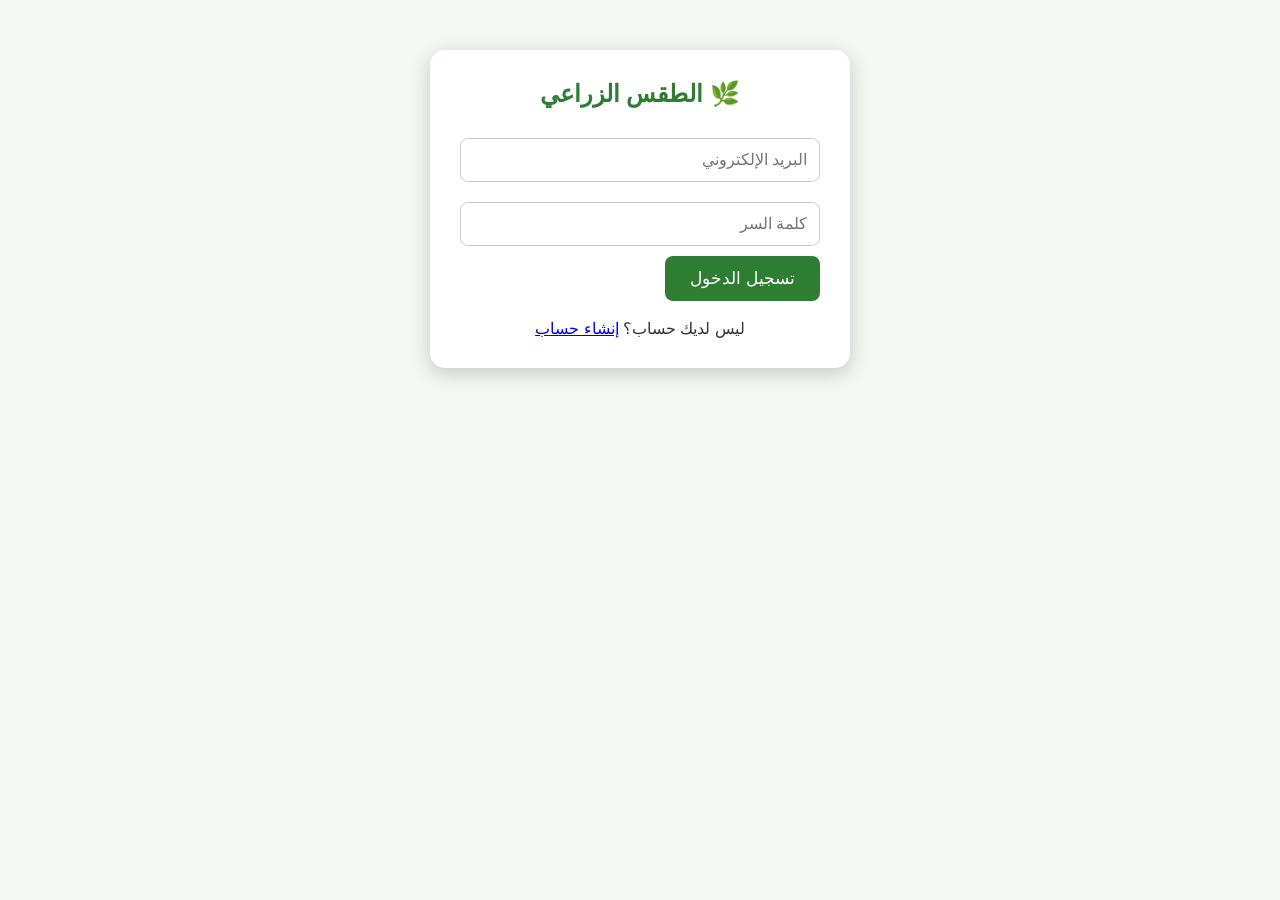
<file: index.html>
<!DOCTYPE html>
<html lang="ar" dir="rtl">

<head>

<meta charset="UTF-8">

<meta name="viewport" content="width=device-width, initial-scale=1.0">

<title>تسجيل الدخول | الطقس الزراعي</title>

<link rel="stylesheet" href="css/style.css">

</head>

<body>

<div class="container">

<h2>🌿 الطقس الزراعي</h2>

<form id="loginForm">

<input
type="email"
placeholder="البريد الإلكتروني"
required>

<input
type="password"
placeholder="كلمة السر"
required>

<button type="submit">
تسجيل الدخول
</button>

</form>

<br>

<p style="text-align:center;">

ليس لديك حساب؟

<a href="register.html">

إنشاء حساب

</a>

</p>

</div>

<script src="js/script.js"></script>

</body>

</html>
</file>
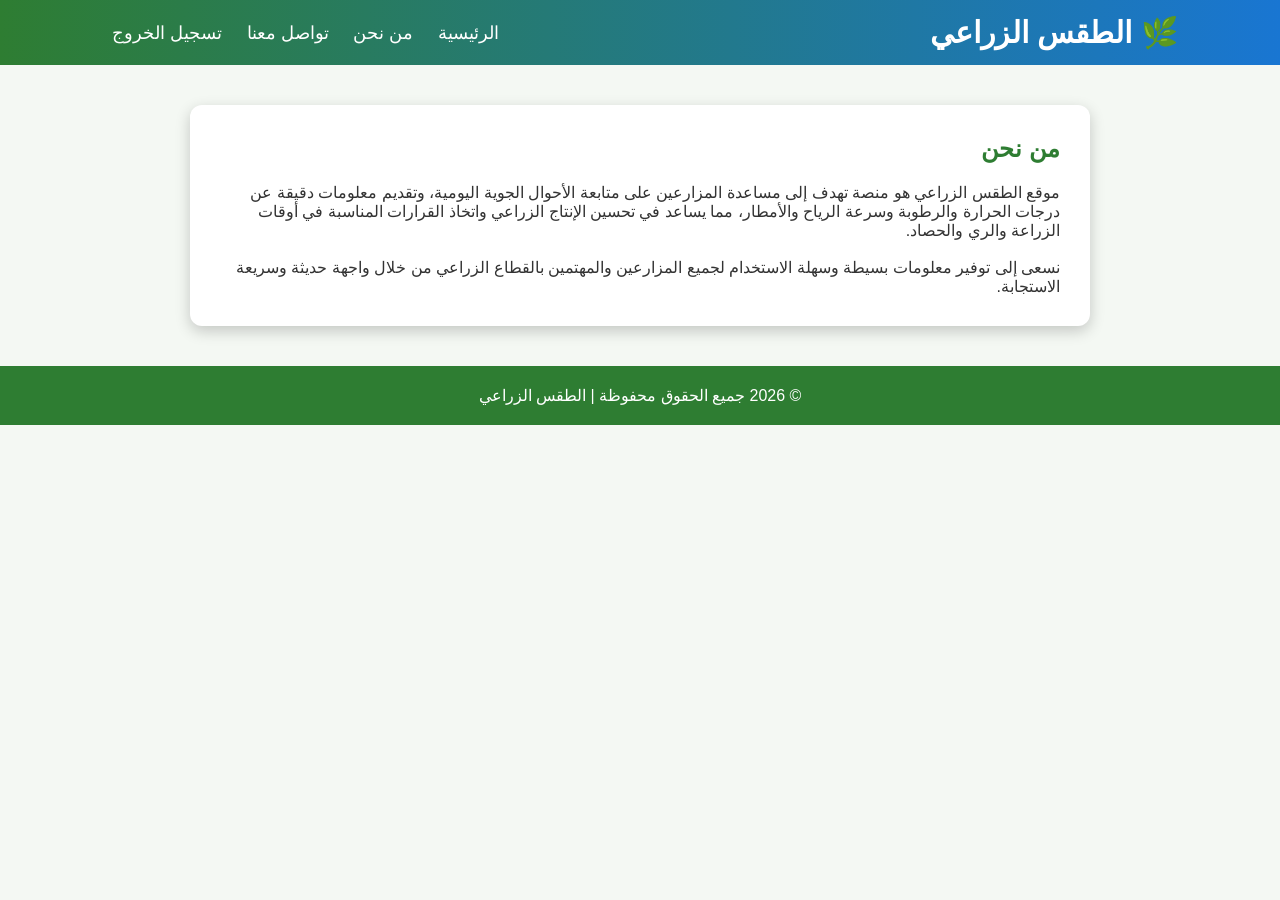
<file: about.html>
<!DOCTYPE html>
<html lang="ar" dir="rtl">

<head>
<meta charset="UTF-8">
<meta name="viewport" content="width=device-width, initial-scale=1.0">

<title>من نحن | الطقس الزراعي</title>

<link rel="stylesheet" href="css/style.css">
</head>

<body>

<header>

<h1>🌿 الطقس الزراعي</h1>

<nav>
<a href="home.html">الرئيسية</a>
<a href="about.html">من نحن</a>
<a href="contact.html">تواصل معنا</a>
<a href="#" onclick="logout()">تسجيل الخروج</a>
</nav>

</header>

<section class="content">

<h2>من نحن</h2>

<p>
موقع الطقس الزراعي هو منصة تهدف إلى مساعدة المزارعين على متابعة الأحوال الجوية اليومية، وتقديم معلومات دقيقة عن درجات الحرارة والرطوبة وسرعة الرياح والأمطار، مما يساعد في تحسين الإنتاج الزراعي واتخاذ القرارات المناسبة في أوقات الزراعة والري والحصاد.
</p>

<br>

<p>
نسعى إلى توفير معلومات بسيطة وسهلة الاستخدام لجميع المزارعين والمهتمين بالقطاع الزراعي من خلال واجهة حديثة وسريعة الاستجابة.
</p>

</section>

<footer>

<p>© 2026 جميع الحقوق محفوظة | الطقس الزراعي</p>

</footer>

<script src="script.js"></script>

</body>

</html>
</file>
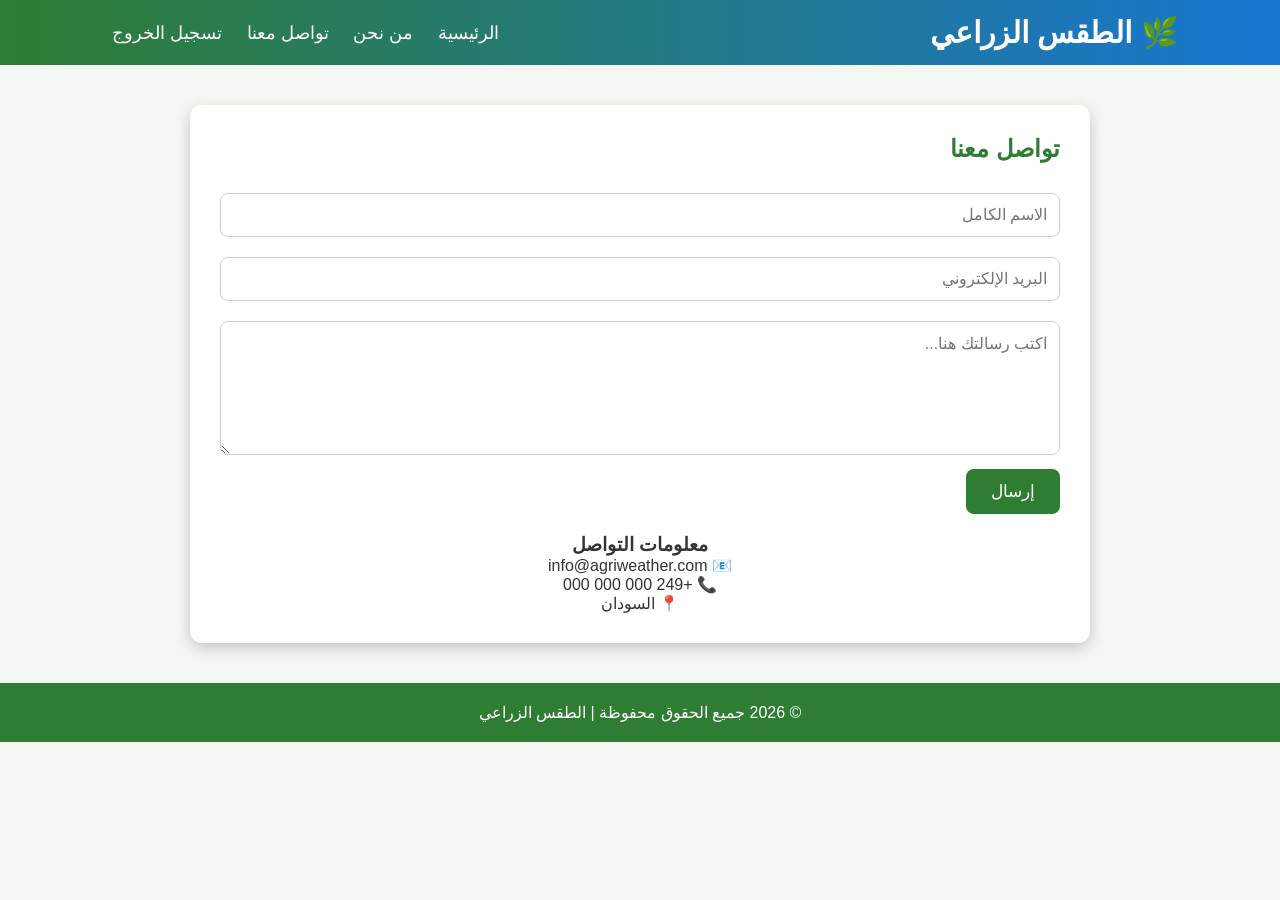
<file: contact.html>
<!DOCTYPE html>
<html lang="ar" dir="rtl">

<head>
<meta charset="UTF-8">
<meta name="viewport" content="width=device-width, initial-scale=1.0">

<title>تواصل معنا | الطقس الزراعي</title>

<link rel="stylesheet" href="css/style.css">

</head>

<body>

<header>

<h1>🌿 الطقس الزراعي</h1>

<nav>

<a href="home.html">الرئيسية</a>
<a href="about.html">من نحن</a>
<a href="contact.html">تواصل معنا</a>
<a href="#" onclick="logout()">تسجيل الخروج</a>

</nav>

</header>

<section class="content">

<h2>تواصل معنا</h2>

<form id="contactForm">

<input type="text" placeholder="الاسم الكامل" required>

<input type="email" placeholder="البريد الإلكتروني" required>

<textarea placeholder="اكتب رسالتك هنا..." rows="6" required></textarea>

<button type="submit">إرسال</button>

</form>

<div class="contact-info">

<h3>معلومات التواصل</h3>

<p>📧 info@agriweather.com</p>

<p>📞 +249 000 000 000</p>

<p>📍 السودان</p>

</div>

</section>

<footer>

<p>© 2026 جميع الحقوق محفوظة | الطقس الزراعي</p>

</footer>

<script src="script.js"></script>

</body>

</html>
</file>
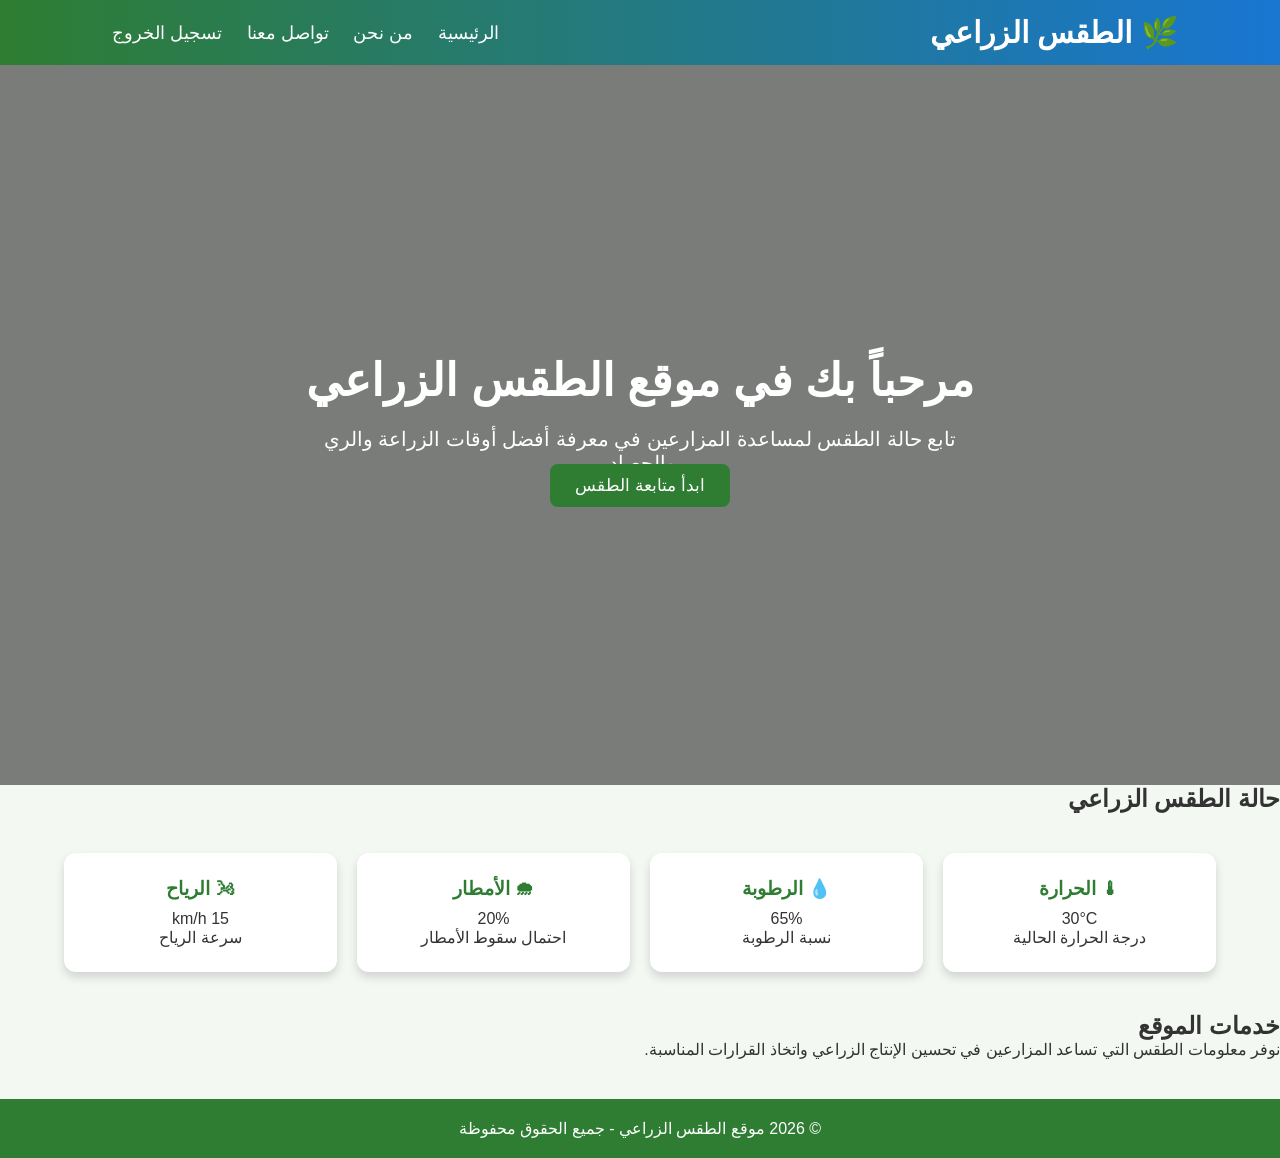
<file: home.html>
<!DOCTYPE html>
<html lang="ar" dir="rtl">

<head>

<meta charset="UTF-8">

<meta name="viewport" content="width=device-width, initial-scale=1.0">

<title>الصفحة الرئيسية | الطقس الزراعي</title>

<link rel="stylesheet" href="css/style.css">

</head>


<body>


<header>

<h1>🌿 الطقس الزراعي</h1>

<nav>

<a href="home.html">الرئيسية</a>

<a href="about.html">من نحن</a>

<a href="contact.html">تواصل معنا</a>

<a href="index.html">تسجيل الخروج</a>

</nav>

</header>



<section class="hero">

<div>

<h2>مرحباً بك في موقع الطقس الزراعي</h2>

<p>
تابع حالة الطقس لمساعدة المزارعين في معرفة أفضل أوقات الزراعة والري والحصاد.
</p>

<a href="#" class="btn">
ابدأ متابعة الطقس
</a>

</div>

</section>




<section class="weather">

<h2>حالة الطقس الزراعي</h2>


<div class="cards">


<div class="card">

<h3>🌡 الحرارة</h3>

<p>30°C</p>

<span>درجة الحرارة الحالية</span>

</div>



<div class="card">

<h3>💧 الرطوبة</h3>

<p>65%</p>

<span>نسبة الرطوبة</span>

</div>




<div class="card">

<h3>🌧 الأمطار</h3>

<p>20%</p>

<span>احتمال سقوط الأمطار</span>

</div>




<div class="card">

<h3>🌬 الرياح</h3>

<p>15 km/h</p>

<span>سرعة الرياح</span>

</div>


</div>

</section>




<section class="info">


<h2>خدمات الموقع</h2>


<p>
نوفر معلومات الطقس التي تساعد المزارعين في تحسين الإنتاج الزراعي واتخاذ القرارات المناسبة.
</p>


</section>




<footer>

<p>
© 2026 موقع الطقس الزراعي - جميع الحقوق محفوظة
</p>

</footer>



</body>

</html>
</file>
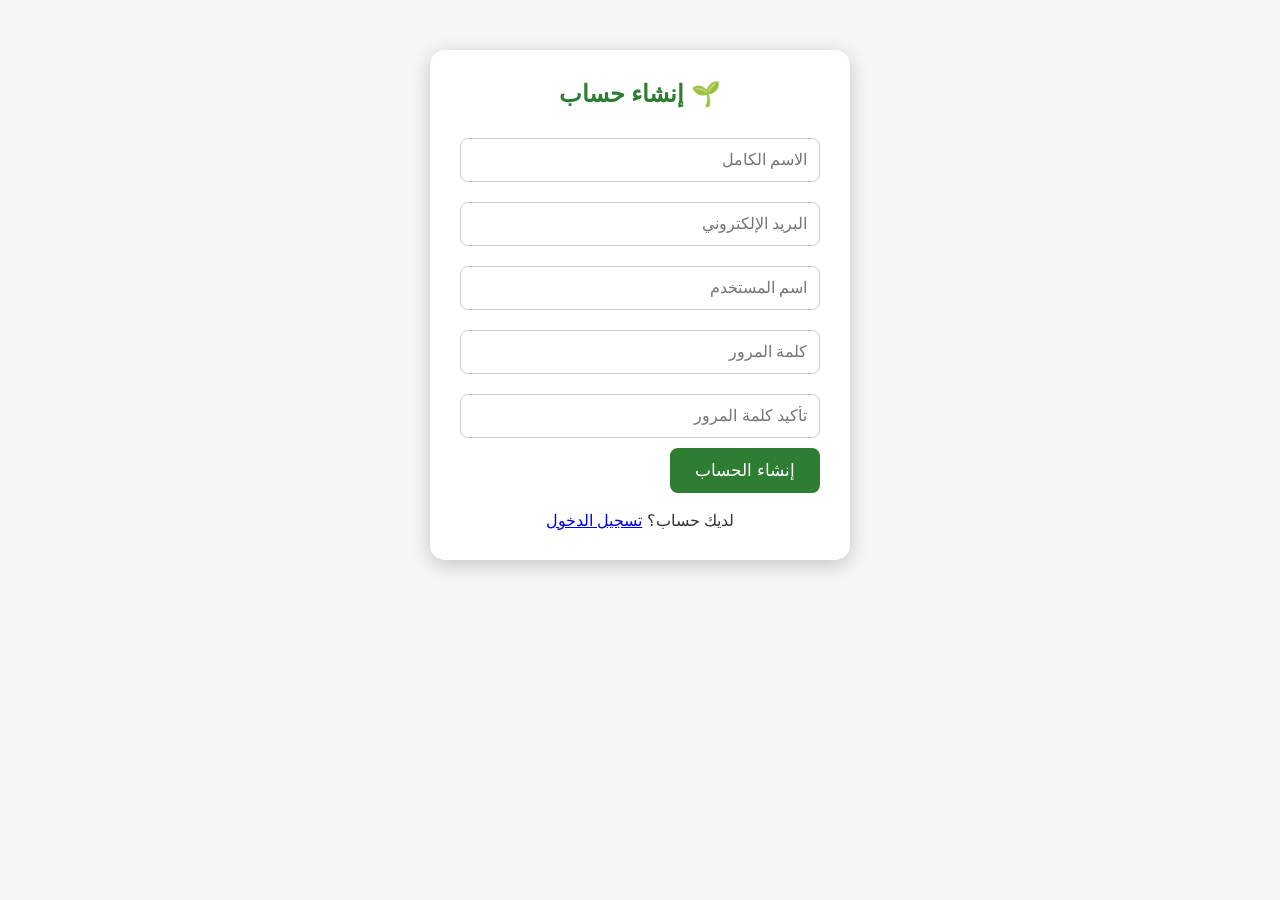
<file: register.html>
<!DOCTYPE html>
<html lang="ar" dir="rtl">

<head>

<meta charset="UTF-8">
<meta name="viewport" content="width=device-width, initial-scale=1.0">

<title>إنشاء حساب | الطقس الزراعي</title>

<link rel="stylesheet" href="css/style.css">

</head>

<body>

<div class="container">

<h2>🌱 إنشاء حساب</h2>

<form id="registerForm">

<input type="text" placeholder="الاسم الكامل" required>

<input type="email" placeholder="البريد الإلكتروني" required>

<input type="text" placeholder="اسم المستخدم" required>

<input
id="password"
type="password"
placeholder="كلمة المرور"
required>

<input
id="confirmPassword"
type="password"
placeholder="تأكيد كلمة المرور"
required>

<button type="submit">

إنشاء الحساب

</button>

</form>

<br>

<p style="text-align:center;">

لديك حساب؟

<a href="index.html">

تسجيل الدخول

</a>

</p>

</div>

<script src="js/script.js"></script>

</body>

</html>
</file>
<file: css/style.css>
/* =======================
   إعدادات عامة
======================= */

*{
    margin:0;
    padding:0;
    box-sizing:border-box;
    font-family:Arial, sans-serif;
}

body{
    background:#f4f8f3;
    color:#333;
}

/* =======================
   Header
======================= */

header{
    background:linear-gradient(90deg,#2E7D32,#1976D2);
    color:white;
    padding:15px 8%;
    display:flex;
    justify-content:space-between;
    align-items:center;
    flex-wrap:wrap;
}

header h1{
    font-size:30px;
}

nav a{
    color:white;
    text-decoration:none;
    margin:10px;
    font-size:18px;
    transition:.3s;
}

nav a:hover{
    color:yellow;
}

/* =======================
   Hero
======================= */

.hero{
    min-height:80vh;
    display:flex;
    justify-content:center;
    align-items:center;
    flex-direction:column;
    text-align:center;
    padding:20px;
    color:white;
    background:linear-gradient(rgba(0,0,0,.5),rgba(0,0,0,.5)),
    url("https://images.unsplash.com/photo-1464226184884-fa280b87c399") center/cover;
}

.hero h2{
    font-size:45px;
    margin-bottom:20px;
}

.hero p{
    font-size:20px;
    max-width:700px;
}

/* =======================
   Buttons
======================= */

.btn,
button{
    background:#2E7D32;
    color:white;
    padding:12px 25px;
    border:none;
    border-radius:8px;
    cursor:pointer;
    font-size:17px;
    text-decoration:none;
    transition:.3s;
}

.btn:hover,
button:hover{
    background:#1B5E20;
}

/* =======================
   Login & Register
======================= */

.container{
    width:100%;
    max-width:420px;
    margin:50px auto;
    background:white;
    padding:30px;
    border-radius:15px;
    box-shadow:0 5px 20px rgba(0,0,0,.2);
}

.container h2{
    text-align:center;
    color:#2E7D32;
    margin-bottom:20px;
}

input,
textarea{
    width:100%;
    padding:12px;
    margin:10px 0;
    border:1px solid #ccc;
    border-radius:8px;
    font-size:16px;
}

/* =======================
   Cards
======================= */

.cards{
    width:90%;
    margin:40px auto;
    display:grid;
    grid-template-columns:repeat(auto-fit,minmax(250px,1fr));
    gap:20px;
}

.card{
    background:white;
    padding:25px;
    border-radius:12px;
    text-align:center;
    box-shadow:0 5px 10px rgba(0,0,0,.15);
    transition:.3s;
}

.card:hover{
    transform:translateY(-8px);
}

.card h3{
    color:#2E7D32;
    margin-bottom:10px;
}

/* =======================
   About & Contact
======================= */

.content{
    width:90%;
    max-width:900px;
    margin:40px auto;
    background:white;
    padding:30px;
    border-radius:12px;
    box-shadow:0 5px 15px rgba(0,0,0,.2);
}

.content h2{
    color:#2E7D32;
    margin-bottom:20px;
}

.contact-info{
    margin-top:20px;
    text-align:center;
}

/* =======================
   Footer
======================= */

footer{
    background:#2E7D32;
    color:white;
    text-align:center;
    padding:20px;
    margin-top:40px;
}

/* =======================
   Responsive
======================= */

@media(max-width:768px){

header{
    flex-direction:column;
}

nav{
    margin-top:15px;
}

nav a{
    display:block;
    text-align:center;
}

.hero h2{
    font-size:30px;
}

.hero p{
    font-size:17px;
}

.container{
    width:95%;
}

}
</file>
